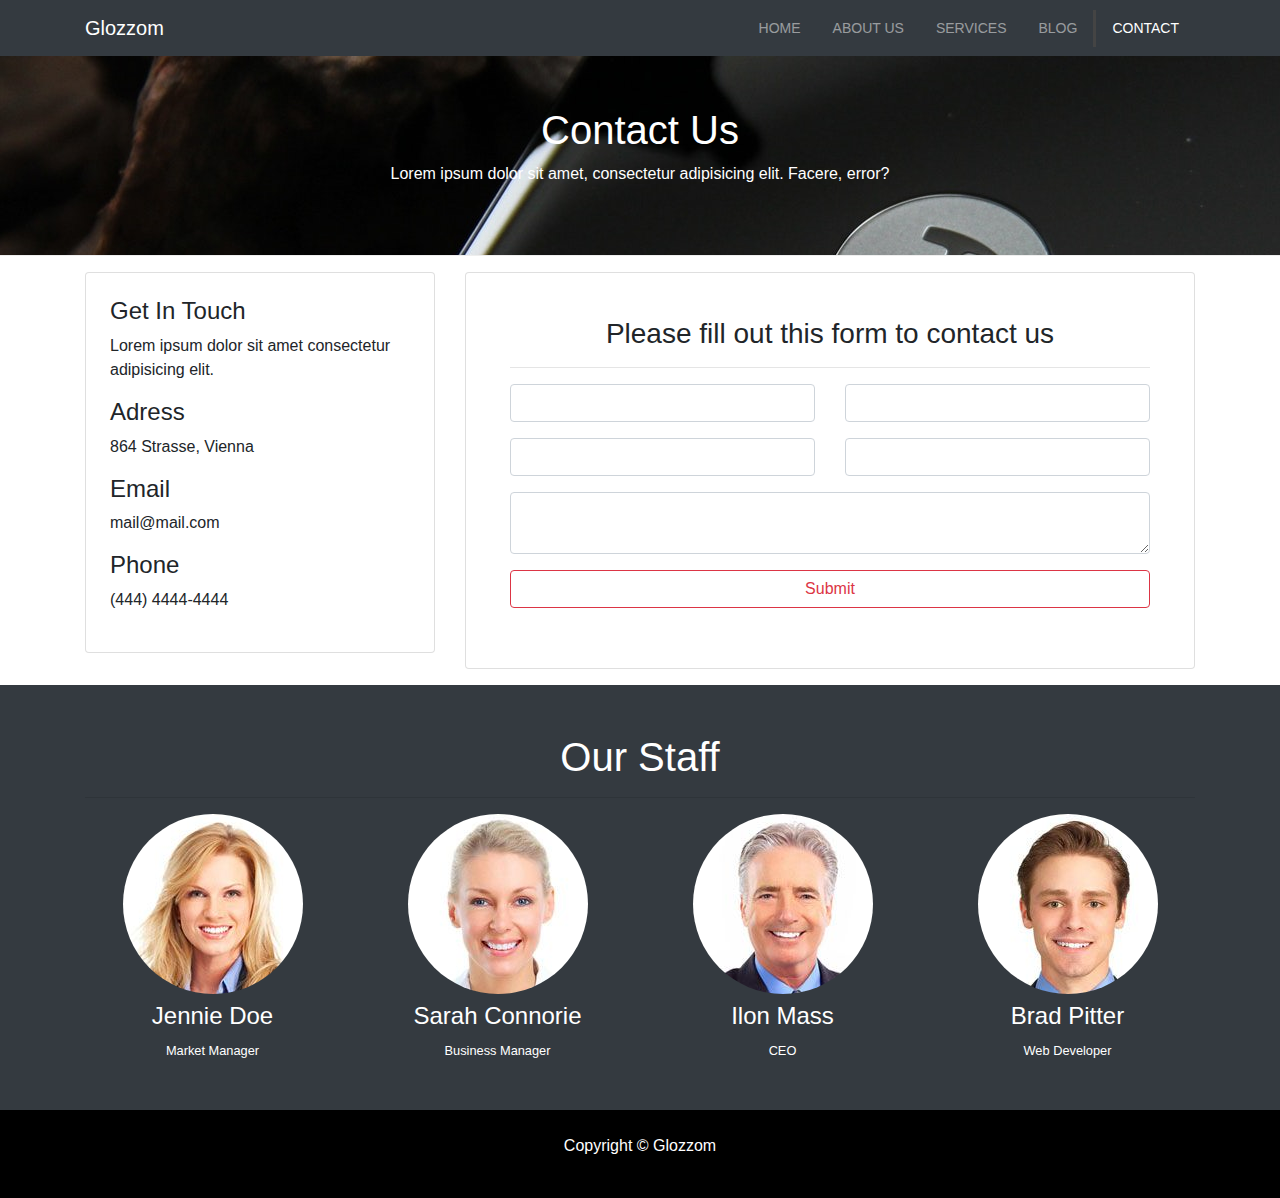
<file: contact.html>
<!DOCTYPE html>
<html lang="en">
<head>
    <meta charset="UTF-8">
    <meta name="viewport" content="width=device-width, initial-scale=1.0">
    <meta http-equiv="X-UA-Compatible" content="ie=edge">
    <link rel="stylesheet" href="https://use.fontawesome.com/releases/v5.0.13/css/all.css" integrity="sha384-DNOHZ68U8hZfKXOrtjWvjxusGo9WQnrNx2sqG0tfsghAvtVlRW3tvkXWZh58N9jp"
    crossorigin="anonymous">
    <link rel="stylesheet" href="https://stackpath.bootstrapcdn.com/bootstrap/4.3.1/css/bootstrap.min.css" integrity="sha384-ggOyR0iXCbMQv3Xipma34MD+dH/1fQ784/j6cY/iJTQUOhcWr7x9JvoRxT2MZw1T" crossorigin="anonymous">
    <!--
    <link rel="stylesheet" href="https://cdnjs.cloudflare.com/ajax/libs/slick-carousel/1.9.0/slick-theme.min.css" integrity="sha256-4hqlsNP9KM6+2eA8VUT0kk4RsMRTeS7QGHIM+MZ5sLY=" crossorigin="anonymous" />    <link rel="stylesheet" href="css/style.css">
    <link rel="stylesheet" href="https://cdnjs.cloudflare.com/ajax/libs/slick-carousel/1.9.0/slick.css" integrity="sha256-3h45mwconzsKjTUULjY+EoEkoRhXcOIU4l5YAw2tSOU=" crossorigin="anonymous" />
    -->
    <link rel="stylesheet" href="css/style.css">
    <title>Bootstrap</title>
</head>
<body>

<!--NAVIGATION-->
<nav class="navbar navbar-expand-sm navbar-dark bg-dark">
    <div class="container">
        <a href="index.html" class="navbar-brand">Glozzom</a>
        <button class="navbar-toggler" data-toggle="collapse" data-target="#navbarNav">
            <span class="navbar-toggler-icon"></span>
        </button>
        <div class="collapse navbar-collapse" id="navbarNav">
            <ul class="navbar-nav ml-auto">
                <li class="navbar-item text-uppercase"><a href="index.html" class="nav-link">Home</a></li>
                <li class="navbar-item text-uppercase"><a href="about.html" class="nav-link">About US</a></li>
                <li class="navbar-item text-uppercase"><a href="services.html" class="nav-link">Services</a></li>
                <li class="navbar-item"><a href="blog.html" class="nav-link">BLOG</a></li>
                <li class="navbar-item active"><a href="contact.html" class="nav-link">CONTACT</a></li>
            </ul>
        </div>
    </div>
</nav>

<!--PAGE HEADER-->
<header id="page-header">
    <div class="container">
        <div class="row">
            <div class="col-md-6 m-auto text-center">
                <h1>Contact Us
                </h1>
                <p>
                    Lorem ipsum dolor sit amet, consectetur adipisicing elit. Facere, error?
                </p>
            </div>
        </div>
    </div>
</header>

<!--CONTACT SECTION-->
<section id="contact" class="py-3">
    <div class="container">
        <div class="row">
            <div class="col-md-4">
                <div class="card p-4">
                    <card-body>
                        <h4>Get In Touch</h4>
                        <p>Lorem ipsum dolor sit amet consectetur adipisicing elit.</p>
                        <h4>Adress</h4>
                        <p>864 Strasse, Vienna</p>
                        <h4>Email</h4>
                        <p>mail@mail.com</p>
                        <h4>Phone</h4>
                        <p>(444) 4444-4444</p>
                    </card-body>
                </div>
            </div>
            <div class="col-md-8">
                <div class="card p-4">
                    <div class="card-body">
                        <h3 class="text-center">Please fill out this form to contact us</h3>
                        <hr>
                        <div class="row">
                            <div class="col-md-6">
                                <div class="form-group">
                                    <input type="text" class="form-control" place-holder="First Name">
                                </div>
                            </div>
                            <div class="col-md-6">
                                <div class="form-group">
                                    <input type="text" class="form-control" place-holder="Last Name">
                                </div>
                            </div>
                            <div class="col-md-6">
                                <div class="form-group">
                                    <input type="text" class="form-control" place-holder="Email">
                                </div>
                            </div>
                            <div class="col-md-6">
                                <div class="form-group">
                                    <input type="text" class="form-control" place-holder="Phone Number">
                                </div>
                            </div>
                        </div>
                        <div class="row">
                            <div class="col-md-12">
                                <div class="form-group">
                                    <textarea type="text" class="form-control" place-holder="Send Massage"></textarea>
                                </div>
                            </div>
                            <div class="col">
                                <div class="form-group">
                                    <input type="submit" value="Submit" class="btn btn-outline-danger btn-block">
                                </div>
                            </div>
                        </div>
                    </div>
                </div>
            </div>
        </div>
    </div>
</section>

<!--STAFF-->
<section id="staff" class="py-5 text-center bg-dark text-white">
    <div class="container">
        <h1>Our Staff</h1>
        <hr>
        <div class="row">
            <div class="col-md-3">
                <img src="img/person1.jpg" alt="" class="img-fluid rounded-circle mb-2">
                <h4>Jennie Doe</h4>
                <small>Market Manager</small>
            </div>
            <div class="col-md-3">
                <img src="img/person2.jpg" alt="" class="img-fluid rounded-circle mb-2">
                <h4>Sarah Connorie</h4>
                <small>Business Manager</small>
            </div>
            <div class="col-md-3">
                <img src="img/person3.jpg" alt="" class="img-fluid rounded-circle mb-2">
                <h4>Ilon Mass</h4>
                <small>CEO</small>
            </div>
            <div class="col-md-3">
                <img src="img/person4.jpg" alt="" class="img-fluid rounded-circle mb-2">
                <h4>Brad Pitter</h4>
                <small>Web Developer</small>
            </div>
        </div>
    </div>
</section>


<!--FOOTER-->
<footer id="main-footer" class="text-center p-4">
    <div class="container">
        <div class="row">
            <div class="col">
                <p>Copyright &copy; <span id="year"></span> Glozzom</p>
            </div>
        </div>
    </div>
</footer>
    
    <script src="https://code.jquery.com/jquery-3.4.1.min.js"
    integrity="sha256-CSXorXvZcTkaix6Yvo6HppcZGetbYMGWSFlBw8HfCJo="
    crossorigin="anonymous"></script> 
    <script src="https://cdnjs.cloudflare.com/ajax/libs/popper.js/1.14.7/umd/popper.min.js" integrity="sha384-UO2eT0CpHqdSJQ6hJty5KVphtPhzWj9WO1clHTMGa3JDZwrnQq4sF86dIHNDz0W1" crossorigin="anonymous"></script>
    <script src="https://stackpath.bootstrapcdn.com/bootstrap/4.3.1/js/bootstrap.min.js" integrity="sha384-JjSmVgyd0p3pXB1rRibZUAYoIIy6OrQ6VrjIEaFf/nJGzIxFDsf4x0xIM+B07jRM" crossorigin="anonymous"></script>
    <script>
    
    $("#year").text(new Date().getFullYear());

    </script>
</body>
</html>
</file>
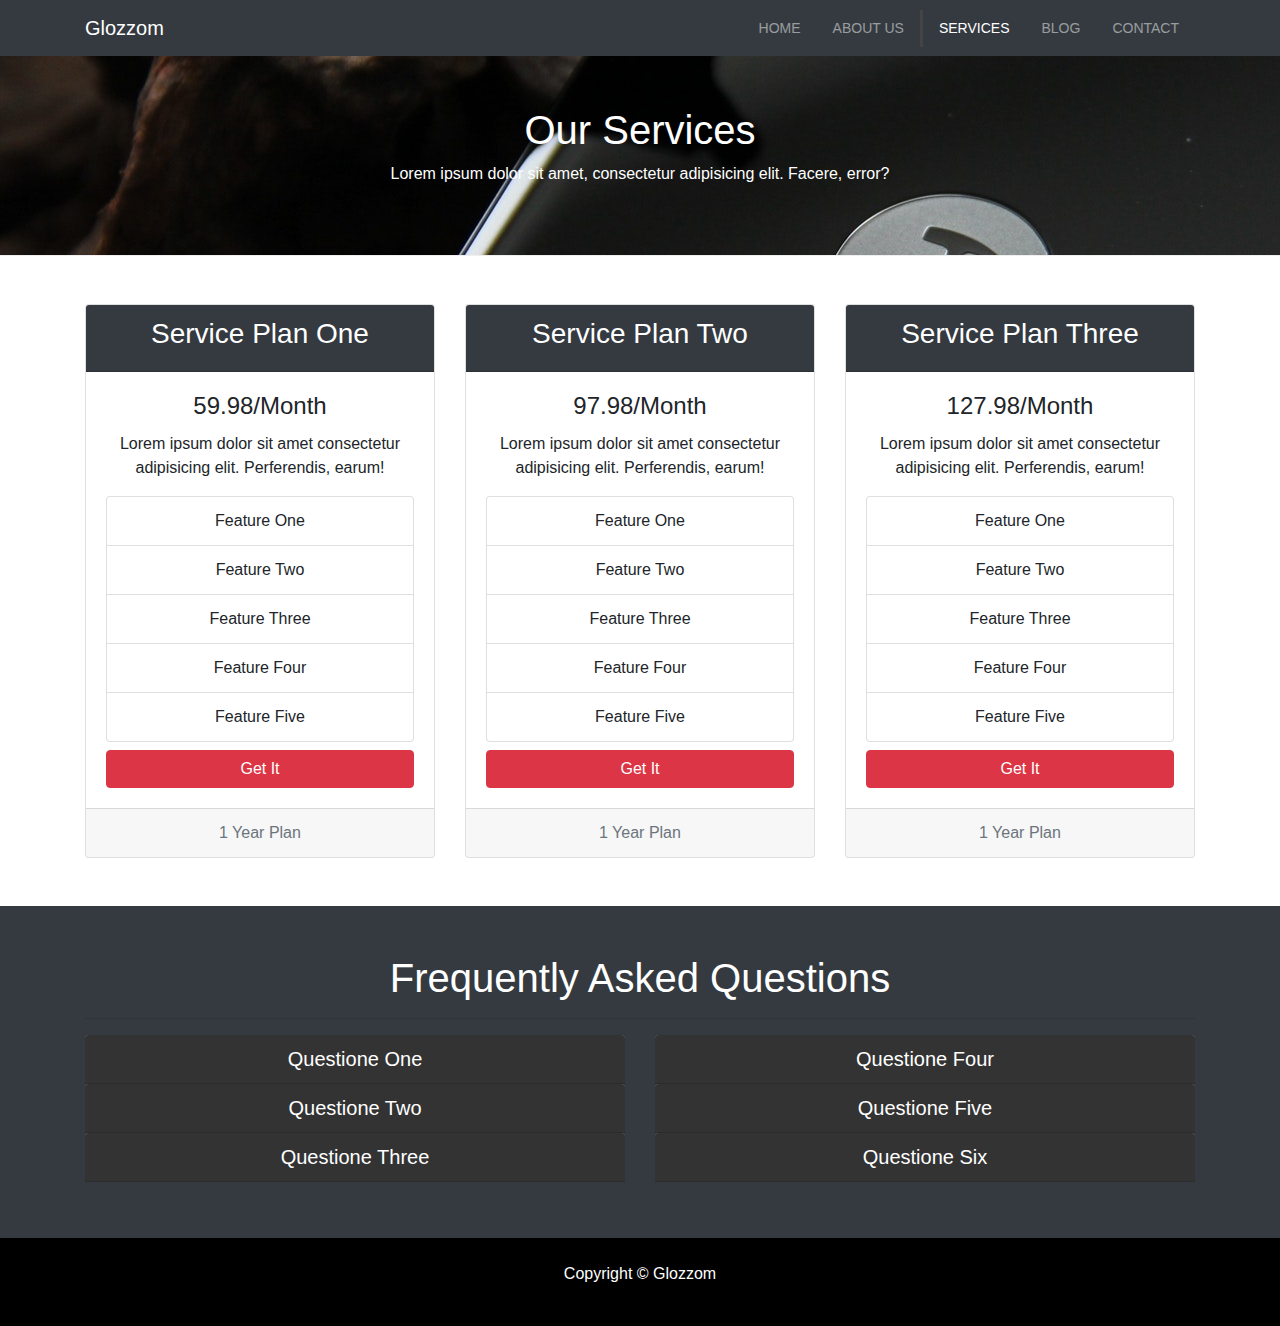
<file: services.html>
<!DOCTYPE html>
<html lang="en">
<head>
    <meta charset="UTF-8">
    <meta name="viewport" content="width=device-width, initial-scale=1.0">
    <meta http-equiv="X-UA-Compatible" content="ie=edge">
    <link rel="stylesheet" href="https://use.fontawesome.com/releases/v5.0.13/css/all.css" integrity="sha384-DNOHZ68U8hZfKXOrtjWvjxusGo9WQnrNx2sqG0tfsghAvtVlRW3tvkXWZh58N9jp"
    crossorigin="anonymous">
    <link rel="stylesheet" href="https://stackpath.bootstrapcdn.com/bootstrap/4.3.1/css/bootstrap.min.css" integrity="sha384-ggOyR0iXCbMQv3Xipma34MD+dH/1fQ784/j6cY/iJTQUOhcWr7x9JvoRxT2MZw1T" crossorigin="anonymous">
    <!--
    <link rel="stylesheet" href="https://cdnjs.cloudflare.com/ajax/libs/slick-carousel/1.9.0/slick-theme.min.css" integrity="sha256-4hqlsNP9KM6+2eA8VUT0kk4RsMRTeS7QGHIM+MZ5sLY=" crossorigin="anonymous" />    <link rel="stylesheet" href="css/style.css">
    <link rel="stylesheet" href="https://cdnjs.cloudflare.com/ajax/libs/slick-carousel/1.9.0/slick.css" integrity="sha256-3h45mwconzsKjTUULjY+EoEkoRhXcOIU4l5YAw2tSOU=" crossorigin="anonymous" />
    -->
    <link rel="stylesheet" href="css/style.css">
    <title>Bootstrap</title>
</head>
<body>

<!--NAVIGATION-->
<nav class="navbar navbar-expand-sm navbar-dark bg-dark">
    <div class="container">
        <a href="index.html" class="navbar-brand">Glozzom</a>
        <button class="navbar-toggler" data-toggle="collapse" data-target="#navbarNav">
            <span class="navbar-toggler-icon"></span>
        </button>
        <div class="collapse navbar-collapse" id="navbarNav">
            <ul class="navbar-nav ml-auto">
                <li class="navbar-item text-uppercase"><a href="index.html" class="nav-link">Home</a></li>
                <li class="navbar-item text-uppercase"><a href="about.html" class="nav-link">About US</a></li>
                <li class="navbar-item text-uppercase active"><a href="services.html" class="nav-link">Services</a></li>
                <li class="navbar-item"><a href="blog.html" class="nav-link">BLOG</a></li>
                <li class="navbar-item"><a href="contact.html" class="nav-link">CONTACT</a></li>
            </ul>
        </div>
    </div>
</nav>

<!--PAGE HEADER-->
<header id="page-header">
    <div class="container">
        <div class="row">
            <div class="col-md-6 m-auto text-center">
                <h1>Our Services
                </h1>
                <p>
                    Lorem ipsum dolor sit amet, consectetur adipisicing elit. Facere, error?
                </p>
            </div>
        </div>
    </div>
</header>

<!--SERVICES SECTION-->
<section id="services" class="py-5">
    <div class="container">
        <div class="row">
            <div class="col-md-4">
                <div class="card text-center">
                    <div class="card-header bg-dark text-white">
                        <h3>Service Plan One</h3>
                    </div>
                    <div class="card-body">
                        <h4 class="card-title">59.98/Month</h4>
                        <p class="card-text">
                            Lorem ipsum dolor sit amet consectetur adipisicing elit. Perferendis, earum!
                        </p>
                        <ul class="list-group">
                            <li class="list-group-item">
                                <i class="fas fa-check"></i>Feature One
                            </li>
                            <li class="list-group-item">
                                <i class="fas fa-check"></i>Feature Two
                            </li>
                            <li class="list-group-item">
                                <i class="fas fa-check"></i>Feature Three
                            </li>
                            <li class="list-group-item">
                                <i class="fas fa-check"></i>Feature Four
                            </li>
                            <li class="list-group-item">
                                <i class="fas fa-check"></i>Feature Five
                            </li>
                        </ul>
                        <a href="#" class="btn btn-danger btn-block mt-2">Get It</a>
                    </div>
                    <div class="card-footer text-muted">1 Year Plan</div>
                </div>
            </div>
            <div class="col-md-4">
                    <div class="card text-center">
                        <div class="card-header bg-dark text-white">
                            <h3>Service Plan Two</h3>
                        </div>
                        <div class="card-body">
                            <h4 class="card-title">97.98/Month</h4>
                            <p class="card-text">
                                Lorem ipsum dolor sit amet consectetur adipisicing elit. Perferendis, earum!
                            </p>
                            <ul class="list-group">
                                <li class="list-group-item">
                                    <i class="fas fa-check"></i>Feature One
                                </li>
                                <li class="list-group-item">
                                    <i class="fas fa-check"></i>Feature Two
                                </li>
                                <li class="list-group-item">
                                    <i class="fas fa-check"></i>Feature Three
                                </li>
                                <li class="list-group-item">
                                    <i class="fas fa-check"></i>Feature Four
                                </li>
                                <li class="list-group-item">
                                    <i class="fas fa-check"></i>Feature Five
                                </li>
                            </ul>
                            <a href="#" class="btn btn-danger btn-block mt-2">Get It</a>
                        </div>
                        <div class="card-footer text-muted">1 Year Plan</div>
                </div>
            </div>

            <div class="col-md-4">
                    <div class="card text-center">
                        <div class="card-header bg-dark text-white">
                            <h3>Service Plan Three</h3>
                        </div>
                        <div class="card-body">
                            <h4 class="card-title">127.98/Month</h4>
                            <p class="card-text">
                                Lorem ipsum dolor sit amet consectetur adipisicing elit. Perferendis, earum!
                            </p>
                            <ul class="list-group">
                                <li class="list-group-item">
                                    <i class="fas fa-check"></i>Feature One
                                </li>
                                <li class="list-group-item">
                                    <i class="fas fa-check"></i>Feature Two
                                </li>
                                <li class="list-group-item">
                                    <i class="fas fa-check"></i>Feature Three
                                </li>
                                <li class="list-group-item">
                                    <i class="fas fa-check"></i>Feature Four
                                </li>
                                <li class="list-group-item">
                                    <i class="fas fa-check"></i>Feature Five
                                </li>
                            </ul>
                            <a href="#" class="btn btn-danger btn-block mt-2">Get It</a>
                        </div>
                        <div class="card-footer text-muted">1 Year Plan</div>
                </div>
            </div>
        </div>
    </div>
</section>

<!-- ACCORDION FAQ-->
<section id="faq" class="p-5 bg-dark text-white">
    <div class="container">
        <h1 class="text-center">
            Frequently Asked Questions
            <hr>
            <div class="row">
                <div class="col-md-6">
                    <div id="accordion">
                        <div class="card">
                            <div class="card-header">
                                <h5 class="mb-0">
                                    <a href="#collapseOne" data-toggle="collapse" date-parent="accordion">
                                        Questione One
                                    </a>
                                </h5>
                            </div>

                            <div id="collapseOne" class="collapse">
                                <div class="card-body">
                                    Lorem ipsum dolor sit amet consectetur adipisicing elit. Aperiam autem nulla, saepe consequuntur doloribus vel, dolorem omnis sapiente porro officia possimus quia. Consequatur magni veritatis ullam beatae omnis quisquam cum rem atque porro harum eligendi, neque labore illo architecto eaque!
                                </div>
                            </div>
                        </div>

                        <div class="card">
                            <div class="card-header">
                                <h5 class="mb-0">
                                    <a href="#collapseTwo" data-toggle="collapse" date-parent="accordion">
                                        Questione Two
                                    </a>
                                </h5>
                            </div>

                            <div id="collapseTwo" class="collapse">
                                <div class="card-body">
                                    Lorem ipsum dolor sit amet consectetur adipisicing elit. Aperiam autem nulla, saepe consequuntur doloribus vel, dolorem omnis sapiente porro officia possimus quia. Consequatur magni veritatis ullam beatae omnis quisquam cum rem atque porro harum eligendi, neque labore illo architecto eaque!
                                </div>
                            </div>
                        </div>

                        <div class="card">
                            <div class="card-header">
                                <h5 class="mb-0">
                                    <a href="#collapseThree" data-toggle="collapse" date-parent="accordion">
                                        Questione Three
                                    </a>
                                </h5>
                            </div>

                            <div id="collapseThree" class="collapse">
                                <div class="card-body">
                                    Lorem ipsum dolor sit amet consectetur adipisicing elit. Aperiam autem nulla, saepe consequuntur doloribus vel, dolorem omnis sapiente porro officia possimus quia. Consequatur magni veritatis ullam beatae omnis quisquam cum rem atque porro harum eligendi, neque labore illo architecto eaque!
                                </div>
                            </div>
                        </div>


                    </div>
                </div>

                <div class="col-md-6">
                    <div id="accordion">
                        <div class="card">
                            <div class="card-header">
                                <h5 class="mb-0">
                                    <a href="#collapseFour" data-toggle="collapse" date-parent="accordion">
                                        Questione Four
                                    </a>
                                </h5>
                            </div>

                            <div id="collapseFour" class="collapse">
                                <div class="card-body">
                                    Lorem ipsum dolor sit amet consectetur adipisicing elit. Aperiam autem nulla, saepe consequuntur doloribus vel, dolorem omnis sapiente porro officia possimus quia. Consequatur magni veritatis ullam beatae omnis quisquam cum rem atque porro harum eligendi, neque labore illo architecto eaque!
                                </div>
                            </div>
                        </div>

                        <div class="card">
                            <div class="card-header">
                                <h5 class="mb-0">
                                    <a href="#collapseFive" data-toggle="collapse" date-parent="accordion">
                                        Questione Five
                                    </a>
                                </h5>
                            </div>

                            <div id="collapseFive" class="collapse">
                                <div class="card-body">
                                    Lorem ipsum dolor sit amet consectetur adipisicing elit. Aperiam autem nulla, saepe consequuntur doloribus vel, dolorem omnis sapiente porro officia possimus quia. Consequatur magni veritatis ullam beatae omnis quisquam cum rem atque porro harum eligendi, neque labore illo architecto eaque!
                                </div>
                            </div>
                        </div>

                        <div class="card">
                            <div class="card-header">
                                <h5 class="mb-0">
                                    <a href="#collapseSix" data-toggle="collapse" date-parent="accordion">
                                        Questione Six
                                    </a>
                                </h5>
                            </div>

                            <div id="collapseSix" class="collapse">
                                <div class="card-body">
                                    Lorem ipsum dolor sit amet consectetur adipisicing elit. Aperiam autem nulla, saepe consequuntur doloribus vel, dolorem omnis sapiente porro officia possimus quia. Consequatur magni veritatis ullam beatae omnis quisquam cum rem atque porro harum eligendi, neque labore illo architecto eaque!
                                </div>
                            </div>
                        </div>


                    </div>
                </div>

            </div>
        </h1>
    </div>
</section>


<!--FOOTER-->
<footer id="main-footer" class="text-center p-4">
    <div class="container">
        <div class="row">
            <div class="col">
                <p>Copyright &copy; <span id="year"></span> Glozzom</p>
            </div>
        </div>
    </div>
</footer>
    
    <script src="https://code.jquery.com/jquery-3.4.1.min.js"
    integrity="sha256-CSXorXvZcTkaix6Yvo6HppcZGetbYMGWSFlBw8HfCJo="
    crossorigin="anonymous"></script> 
    <script src="https://cdnjs.cloudflare.com/ajax/libs/popper.js/1.14.7/umd/popper.min.js" integrity="sha384-UO2eT0CpHqdSJQ6hJty5KVphtPhzWj9WO1clHTMGa3JDZwrnQq4sF86dIHNDz0W1" crossorigin="anonymous"></script>
    <script src="https://stackpath.bootstrapcdn.com/bootstrap/4.3.1/js/bootstrap.min.js" integrity="sha384-JjSmVgyd0p3pXB1rRibZUAYoIIy6OrQ6VrjIEaFf/nJGzIxFDsf4x0xIM+B07jRM" crossorigin="anonymous"></script>
    <script>
    
    $("#year").text(new Date().getFullYear());

    </script>
</body>
</html>
</file>
<file: css/style.css>
body {
    overflow-x: hidden;
}

.navbar .nav-link {
    font-size: 14px;
    text-transform: uppercase;
    padding-left: 1rem !important;
    padding-right: 1rem !important;
}

.navbar .navbar-item.active {
border-left: #444 3px solid;
}

.carousel-item {
    height: 450px;
}

.carousel-image-1 {
    background: url('../img/image1.jpg');
    background-size: cover;
}

.carousel-image-2 {
    background: url('../img/image2.jpg');
    background-size: cover;
}

.carousel-image-3 {
    background: url('../img/image3.jpg');
    background-size: cover;
}

#home-heading {
    position: relative;
    min-height: 200px;
    background: url('../img/lights.jpg');
    background-attachment: fixed;
    background-repeat: no-repeat;
    text-align: center;
    color: white;
}

.dark-overlay {
    position: absolute;
    top: 0;
    left: 0;
    width: 100%;
    height: 100%;
    background: rgba(0,0,0,0.7);
}

#video-play {
    position: relative;
    min-height: 200px;
    background: url('../img/media.jpg');
    background-attachment: fixed;
    background-repeat: no-repeat;
    background-position: 0 -300px;
    text-align: center;
    color: white;
}

#video-play a {
    color: #fff;
}

#page-header {
    height: 200px;
    background: url('../img/image1.jpg');
    background-position: 0 -360px;
    background-attachment: fixed;
    color: #fff;
    border-bottom: 1px #eee solid;
    padding-top: 50px;
}

.about-img {
    margin-top: -50px;
}

#faq .card {
    border: #444;
}

#faq a {
    color: white;
    text-decoration: none;
}

#faq .card-body, #faq .card-header {
    background: #333;
}

#faq .card-body {
    font-size: 1rem;
}

#main-footer {
    background: black;
    color: white;
}
</file>
